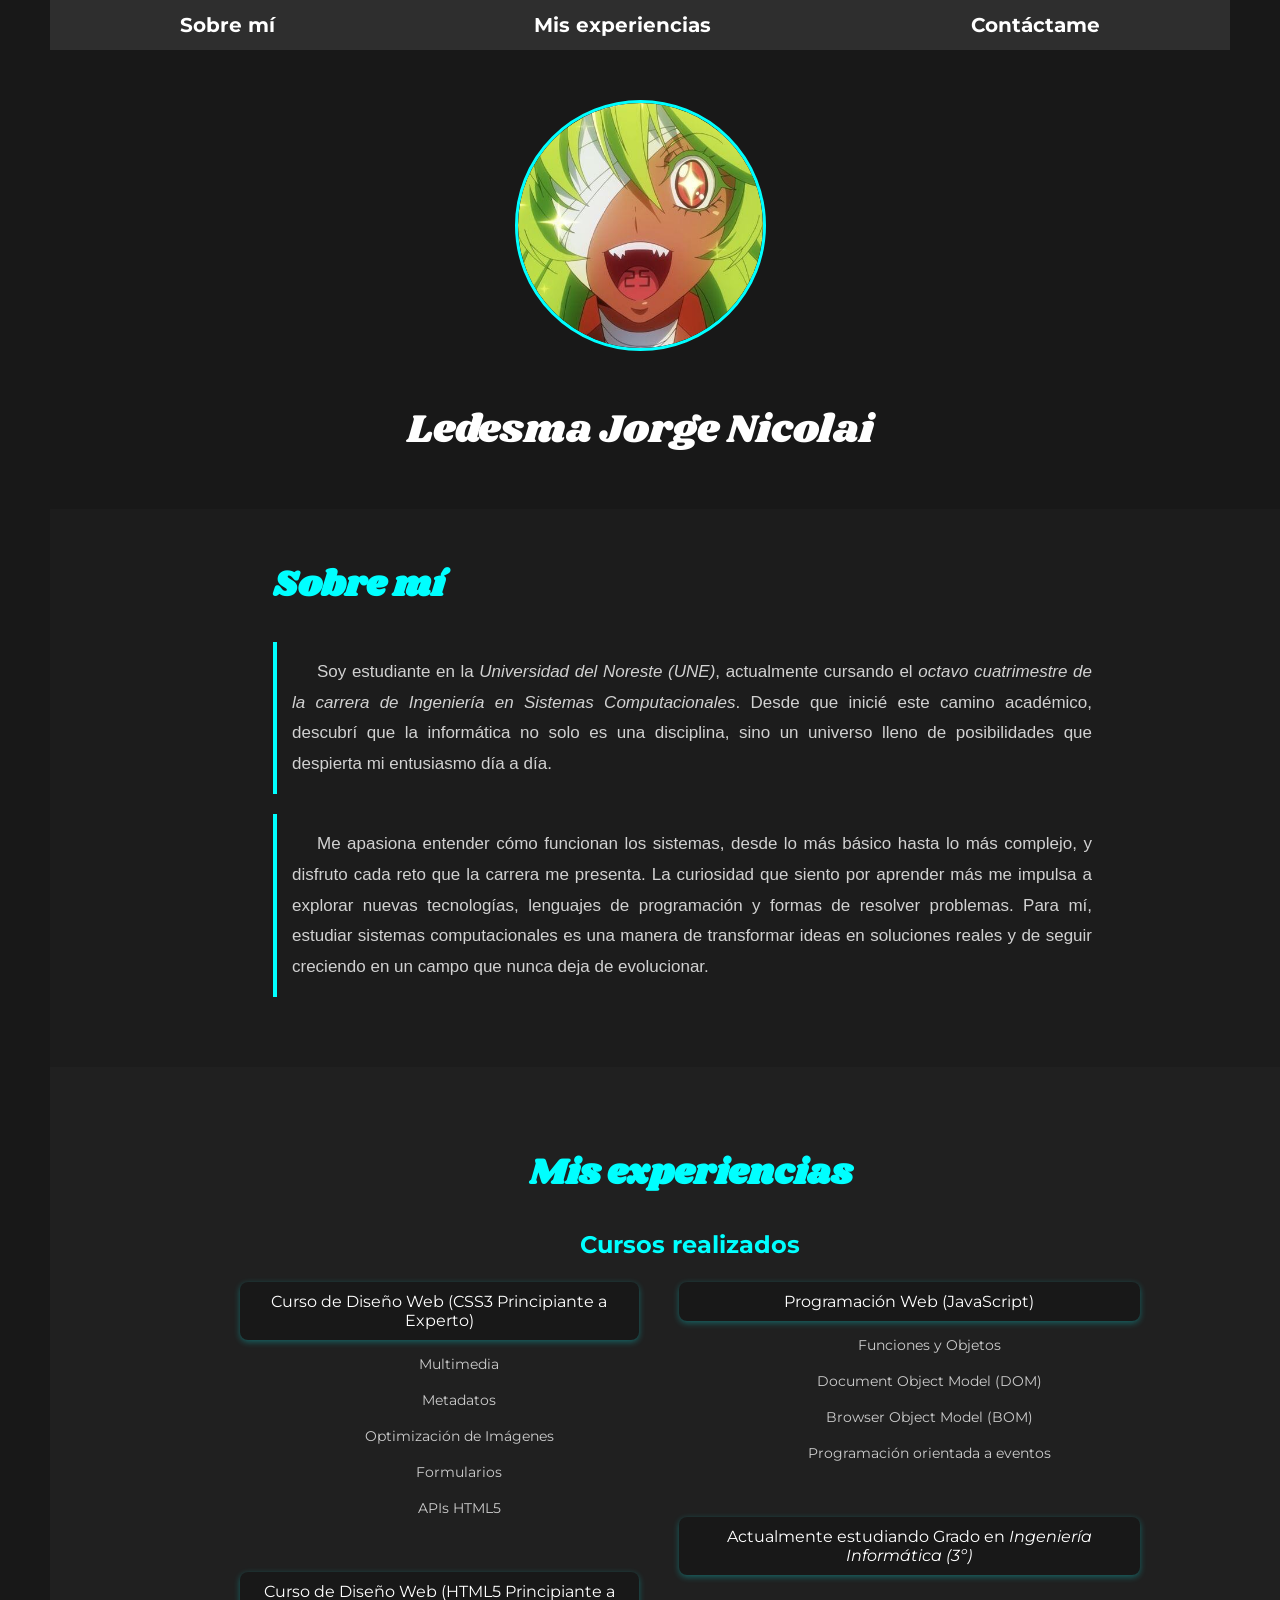
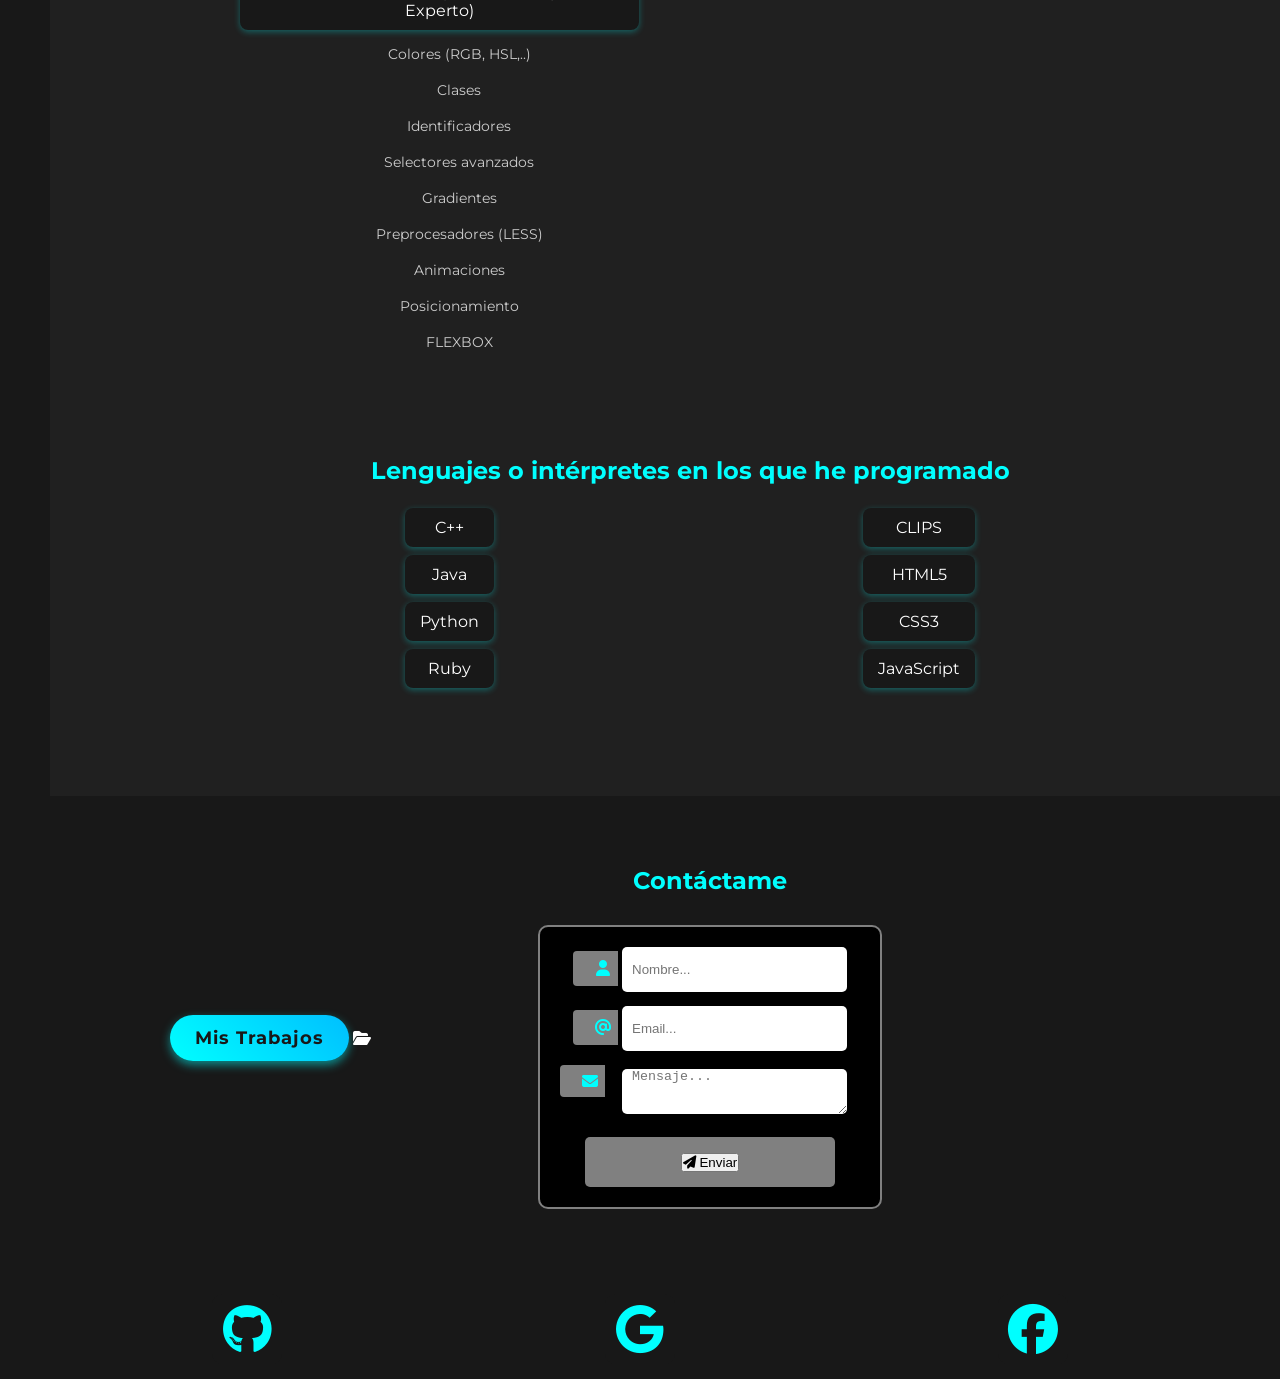
<file: index.html>
<!doctype html>
<html lang="es">
<head>
  <meta charset="UTF-8" />
  <title>Portafolio de Jorge</title>
  <link rel="stylesheet" href="styless.css" />
  <!-- Font Awesome para iconos -->
  <link rel="stylesheet" href="https://cdnjs.cloudflare.com/ajax/libs/font-awesome/6.5.0/css/all.min.css"/>
  <style>
    /* Scroll suave */
    html {
      scroll-behavior: smooth;
    }

    /* Estilo para títulos convertidos en enlaces */
    h2 a, h3 a {
      text-decoration: none;
      color: cyan;
    }

    h2 a:hover, h3 a:hover {
      color: deepskyblue;
    }
  </style>
</head>
<body id="top">
<div class="contenedor">
  <!-- Encabezado con navegación -->
  <header>
    <nav>
      <ul>
        <li><a href="#sobreMi">Sobre mí</a></li>
        <li><a href="#misExperiencias">Mis experiencias</a></li>
        <li><a href="#contactameF">Contáctame</a></li>
      </ul>
    </nav>
  </header>

  <!-- Sección principal -->
  <main class="main">

    <!-- Presentación -->
    <section class="presentacion">
      <div class="circle">
        <img src="img/nico.png" alt="Foto de avatar de Jorge" />
      </div>
      <strong id="mi-nombre">Ledesma Jorge Nicolai</strong>
    </section>

    <!-- Sobre mí -->
   <section class="sobre-mi" id="sobreMi">
       <div class="cuadro">
           <h2><a href="#top">Sobre mí</a></h2>
           <p>
               Soy estudiante en la <cite>Universidad del Noreste (UNE)</cite>, actualmente cursando el
               <cite>octavo cuatrimestre de la carrera de Ingeniería en Sistemas Computacionales</cite>. Desde que
               inicié este camino académico, descubrí que la informática no solo es una disciplina, sino un universo
               lleno de posibilidades que despierta mi entusiasmo día a día.
           </p>
           <p>
               Me apasiona entender cómo funcionan los sistemas, desde lo más básico hasta lo más complejo, y disfruto
               cada reto que la carrera me presenta. La curiosidad que siento por aprender más me impulsa a explorar
               nuevas tecnologías, lenguajes de programación y formas de resolver problemas. Para mí, estudiar sistemas
               computacionales es una manera de transformar ideas en soluciones reales y de seguir creciendo en un campo
               que nunca deja de evolucionar.
           </p>
       </div>
   </section>

    <!-- Experiencias -->
    <section class="mis-experiencias" id="misExperiencias">
      <div class="cuadro2">
        <h2><a href="#top">Mis experiencias</a></h2>
        <h3><a href="#top">Cursos realizados</a></h3>
        <div class="listas">
          <ul>
            <li>Curso de Diseño Web (CSS3 Principiante a Experto)</li>
            <div class="listas2">
              <ul>
                <li>Multimedia</li>
                <li>Metadatos</li>
                <li>Optimización de Imágenes</li>
                <li>Formularios</li>
                <li>APIs HTML5</li>
              </ul>
            </div>
            <li>Curso de Diseño Web (HTML5 Principiante a Experto)</li>
            <div class="listas2">
              <ul>
                <li>Colores (RGB, HSL,..)</li>
                <li>Clases</li>
                <li>Identificadores</li>
                <li>Selectores avanzados</li>
                <li>Gradientes</li>
                <li>Preprocesadores (LESS)</li>
                <li>Animaciones</li>
                <li>Posicionamiento</li>
                <li>FLEXBOX</li>
              </ul>
            </div>
          </ul>
          <ul>
            <li>Programación Web (JavaScript)</li>
            <div class="listas2">
              <ul>
                <li>Funciones y Objetos</li>
                <li>Document Object Model (DOM)</li>
                <li>Browser Object Model (BOM)</li>
                <li>Programación orientada a eventos</li>
              </ul>
            </div>
            <li>Actualmente estudiando Grado en <cite>Ingeniería Informática (3º)</cite></li>
          </ul>
        </div>

        <h3 id="LI"><a href="#top">Lenguajes o intérpretes en los que he programado</a></h3>
        <div class="listas">
          <ul>
            <li>C++</li>
            <li>Java</li>
            <li>Python</li>
            <li>Ruby</li>
          </ul>
          <ul>
            <li>CLIPS</li>
            <li>HTML5</li>
            <li>CSS3</li>
            <li>JavaScript</li>
          </ul>
        </div>
      </div>
    </section>

    <!-- Contáctame -->
    <section class="contactame" id="contactameF">
      <div class="cuadro3">
        <h2><a href="#top">Contáctame</a></h2>
        <div class="box-contact">
          <label for="nombre"><i class="fa fa-user" aria-hidden="true"></i></label>
          <input id="nombre" type="text" name="Nombre" placeholder="Nombre..."/><br>

          <label for="email"><i class="fa fa-at" aria-hidden="true"></i></label>
          <input id="email" type="text" name="Email" placeholder="Email..."/><br>

          <div class="input-group">
              <label for="comentario"><i class="fa fa-envelope" aria-hidden="true"></i></label>
              <textarea name="comentario" id="comentario" rows="5" placeholder="Mensaje..."></textarea>
          </div>

          <div class="button-box">
            <button type="submit"><i class="fa fa-paper-plane" aria-hidden="true"></i> Enviar</button>
          </div>
        </div>
           <!-- Botón de Trabajos --> 
          <div class="trabajos-btn"> 
              <a href="contactame.html" class="btn-trabajos">Mis Trabajos</a> 
               <i class="fa fa-folder-open"></i>
          </div>
      </div>
    </section>

  </main>

  <!-- Footer -->
  <footer>
    <div class="iCircle"><i class="fa-brands fa-github"></i></div>
    <div class="iCircle"><i class="fa-brands fa-google"></i></div>
    <div class="iCircle"><i class="fa-brands fa-facebook"></i></div>
  </footer>
</div>
</body>
</html>
</file>
<file: styless.css>
@import url('https://fonts.googleapis.com/css?family=Montserrat|Shrikhand');

*{
  margin: 0;
  padding: 0;
}
.contenedor {
  max-width: 1200px;      /* ancho máximo del contenido */
  margin: 0 auto;         /* centra horizontalmente */
  padding-right: 50px;    /* margen derecho uniforme */
  padding-left: 50px;     /* opcional: margen izquierdo también */
}

body{
  background:#181818  url("http://freedesignfile.com/upload/2015/10/Grunge-textures-vintage-background-vectors-08.png");
  font-family: 'Montserrat', sans-serif;
}

nav{
  width: 100%;
  height: 50px;
  background-color: #2e2e2e;
}

nav ul{
  width:100%;
  height:100%;
  display:flex;
  justify-content:space-around;
  align-items:center;
}

nav a{
  text-decoration: none;
  color: white;
  padding: 13px;
  font-size: 20px;
  font-weight: bold;
}

nav a:hover{
  background-color: cyan;
  color: gray;
  transition: all 0.25s linear;
}

nav li{
  list-style: none;
}

.presentacion{
  display:flex;
  flex-direction: column;
  align-items: center;
  margin-bottom: 50px;
}

img{
  border-radius:50%;
}
.circle {
  width: 245px;
  height: 245px;   /* igual ancho y alto para círculo perfecto */
  border: 3px solid cyan;
  border-radius: 50%;
  display: flex;
  justify-content: center;
  align-items: center;
  overflow: hidden; /* recorta lo que se salga del círculo */
  margin: 50px;
}

.circle img {
  width: 100%;
  height: 100%;
  object-fit: cover; /* mantiene proporción y llena el círculo */
  border-radius: 50%; /* asegura que la imagen también sea circular */
}

#mi-nombre{
  font-family: 'Shrikhand', cursive;
  font-size: 40px;
  font-weight: 100;
  color: white;
  margin-left: 20px;
  margin-right: 20px;
}

.sobre-mi, .mis-experiencias, .contactame{
  width: 105%;
  min-height: 250px;
  background-color: #FFF;
  padding: 20px;
}

.sobre-mi {
  width: 100%;
  min-height: 300px;
  background-color: #1c1c1c; /* tono más uniforme con el resto */
  padding: 50px;
  color: #e0e0e0; /* gris claro en lugar de blanco puro */
  display: flex;
  flex-direction: column;
  align-items: center;
  text-align: justify;
}

.sobre-mi h2 {
  font-family: 'Shrikhand', cursive;
  font-size: 36px;
  color: cyan;
  margin-bottom: 30px;
}

.sobre-mi p {
  font-family: 'Poppins', sans-serif; /* tipografía moderna y elegante */
  font-size: 17px;
  line-height: 1.8;
  max-width: 800px;
  margin-bottom: 20px;
  color: #d1d1d1; /* tono gris suave para mejor lectura */
  padding: 15px;
  border-left: 4px solid cyan; /* detalle visual elegante */
  background: none; /* quitamos el fondo semitransparente */
}

.mis-experiencias h2{
  margin-top: 30px;
}
p{
  text-indent: 25px;
  margin-bottom: 10px;
}
.cuadro{
  max-width: 900px;
  margin: 0 30px;
}
.cuadro2{
  width: 900px;
  min-height: 200px;
  margin: auto;
  margin: 0 30px;
}
.mis-experiencias{
  width: 100%;
  min-height: 300px;
  background-color: #303030;
  padding: 50px;
  color: white;
}
.contactame{
  width: 100%;
  min-height: 300px;
  background-color: #181818;
  padding: 70px;
  color: white;
}

h3{
  margin:20px;
  margin-top: 40px;
  color:cyan;
}

.mis-experiencias {
  width: 100%;
  min-height: 300px;
  background-color: #303030;
  padding: 50px;
  color: white;
  display: flex;
  flex-direction: column; /* apila título y listas */
  align-items: center;
}

.mis-experiencias {
  background-color: #202020;
  color: white;
  padding: 50px;
  text-align: center;
}

.mis-experiencias h2 {
  font-family: 'Shrikhand', cursive;
  font-size: 36px;
  color: cyan;
  margin-bottom: 20px;
}

.mis-experiencias h3 {
  font-size: 24px;
  color: deepskyblue;
  margin: 30px 0 15px;
}

.cuadro2 {
  max-width: 1200px;
  margin: 0 auto;
}

.listas {
  display: flex;
  justify-content: space-around;
  gap: 40px;
  margin-bottom: 30px;
}

.listas ul {
  list-style: none;
  padding: 0;
}

.listas ul li {
  background-color: #181818;
  margin: 8px 0;
  padding: 10px 15px;
  border-radius: 8px;
  box-shadow: 0 2px 6px rgba(0,255,255,0.3);
  transition: transform 0.3s ease, box-shadow 0.3s ease;
}

.listas ul li:hover {
  transform: scale(1.05);
  box-shadow: 0 4px 10px rgba(0,255,255,0.6);
  color: cyan;
}

.listas2 ul {
  margin-top: 10px;
  padding-left: 20px;
}

.listas2 ul li {
  background: none;
  color: #ccc;
  font-size: 14px;
  box-shadow: none;
  padding: 5px 0;
}


.listas2{
  margin: 10px 10px 50px;
  margin-left: 30px;
}

ul{
  margin-bottom: 20px;
}

#LI{
  margin-top: 0;
}

.contactame {
  position: relative; /* permite posicionar elementos dentro */
  display: flex;
  flex-direction: column;
  align-items: center;
  justify-content: center;
}

.trabajos-btn {
  position: absolute;
  left: 120px;       /* lo coloca a la izquierda, pero con espacio */
  top: 50%;          /* a la mitad vertical */
  transform: translateY(-50%);
}

.btn-trabajos {
  display: inline-flex; /* icono y texto juntos */
  align-items: center;
  gap: 10px; /* espacio entre icono y texto */
  padding: 12px 25px;
  background: linear-gradient(45deg, cyan, deepskyblue);
  color: #181818;
  font-weight: bold;
  text-decoration: none;
  border-radius: 30px;
  box-shadow: 0 4px 10px rgba(0, 255, 255, 0.5);
  transition: all 0.3s ease;
  font-size: 18px;
  letter-spacing: 1px;
}

.btn-trabajos i {
  font-size: 20px; /* tamaño del icono */
}

.btn-trabajos:hover {
  background: linear-gradient(45deg, deepskyblue, cyan);
  color: white;
  transform: scale(1.1);
  box-shadow: 0 6px 15px rgba(0, 255, 255, 0.7);
  cursor: pointer;
}

.cuadro3 {
  width: 100%;
  max-width: 900px;
  text-align: center; /* centra el título */
}

.cuadro3 h2 {
  margin-bottom: 30px;
  color: cyan;
}

.box-contact {
  width: 300px;
  border: 2px solid gray;
  padding: 20px;
  border-radius: 10px;
  background-color: black;
  margin: 0 auto; /* centra la caja */
}

label {
  display: inline-block;
  width: 30px;
  background-color: gray;
  padding: 8px 0px 8px 15px;
  margin-bottom: 20px;
  border-radius: 4px 0px 0px 4px;
  color: cyan;
  
}
input{
  width: 225px;
  height: 45px;
}
.input-group {
  display: flex;
  align-items: center;
  margin-bottom: 20px;
}

.input-group {
  display: flex;
  align-items: center;
  margin-bottom: 20px;
  gap: 17px; /* espacio entre el icono y el textarea */
}

.input-group label {
  width: 30px;
  background-color: gray;
  padding: 8px 0px 8px 15px;
  border-radius: 4px 0px 0px 4px;
  margin-bottom: 20px;
  color: cyan;
  display: flex;
  justify-content: center;
  align-items: center;
}

.input-group textarea {
  border-radius: 5px;
  width: 225px;
  height: 45px;
  border: none;
  outline: 0;
  text-indent: 10px;
  position: relative;
  z-index: 1;
}

input,textarea{
  border-radius: 5px;
  border: none;
  outline: 0;
  text-indent: 10px;
  position: relative;
  z-index: 1;
}

#label-uno,#label-dos{
  position: relative;
  left: 10px;
}
#label-tres{
  position: relative;
  left: 10px;
  bottom: 48px;
}
.button-box{
  width: 250px;
  height: 50px;
  border-radius: 5px;
  color: cyan;
  background-color: gray;
  margin: auto;
  display: flex;
  justify-content: center;
  align-items: center;
}
.button-box:hover{
  background-color: cyan;
  color: gray;
  cursor: pointer;
  transition: all 0.5s linear;
}

footer{
  width: 100%;
  height:100px;
  background-color: #181818;
  display: flex;
  justify-content: space-around;
  align-items: center;
}
.iCircle{
  width: 70px;
  height: 70px;
  border-radius: 10px;
  background-color: #181818;
  display: flex;
  justify-content: center;
  align-items: center;
  font-size: 50px;
  color: cyan;
}

.iCircle:hover{
  color: #181818;
  background-color: cyan;
  transition: all 0.5s linear;
  cursor: pointer;
}
h2,h3{
  margin-bottom: 30px;
}
textarea{
  max-width: 225px;
  max-height: 75px;
}
</file>
